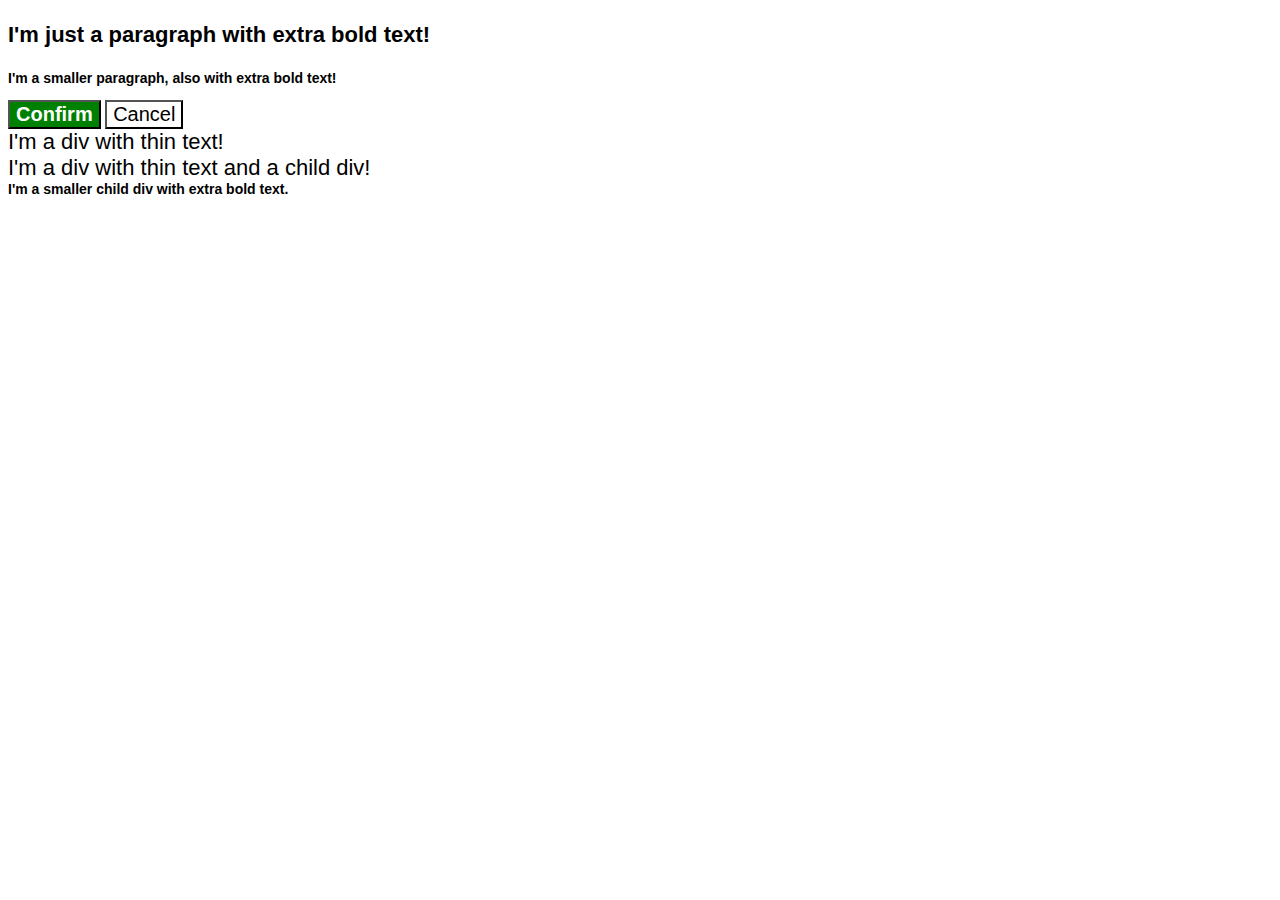
<file: cascade/index.html>
<!DOCTYPE html>
<html lang="en">
  <head>
    <meta charset="UTF-8" />
    <meta name="viewport" content="width=device-width, initial-scale=1.0" />
    <link rel="stylesheet" href="styles.css" />
    <title>Cascade</title>
  </head>
  <body>
    <p class="para">I'm just a paragraph with extra bold text!</p>
    <p class="para small-para">
      I'm a smaller paragraph, also with extra bold text!
    </p>

    <button id="confirm-button" class="button confirm">Confirm</button>
    <button id="cancel-button" class="button cancel">Cancel</button>

    <div class="text">I'm a div with thin text!</div>
    <div class="text">
      I'm a div with thin text and a child div!
      <div class="text child">
        I'm a smaller child div with extra bold text.
      </div>
    </div>
  </body>
</html>
</file>
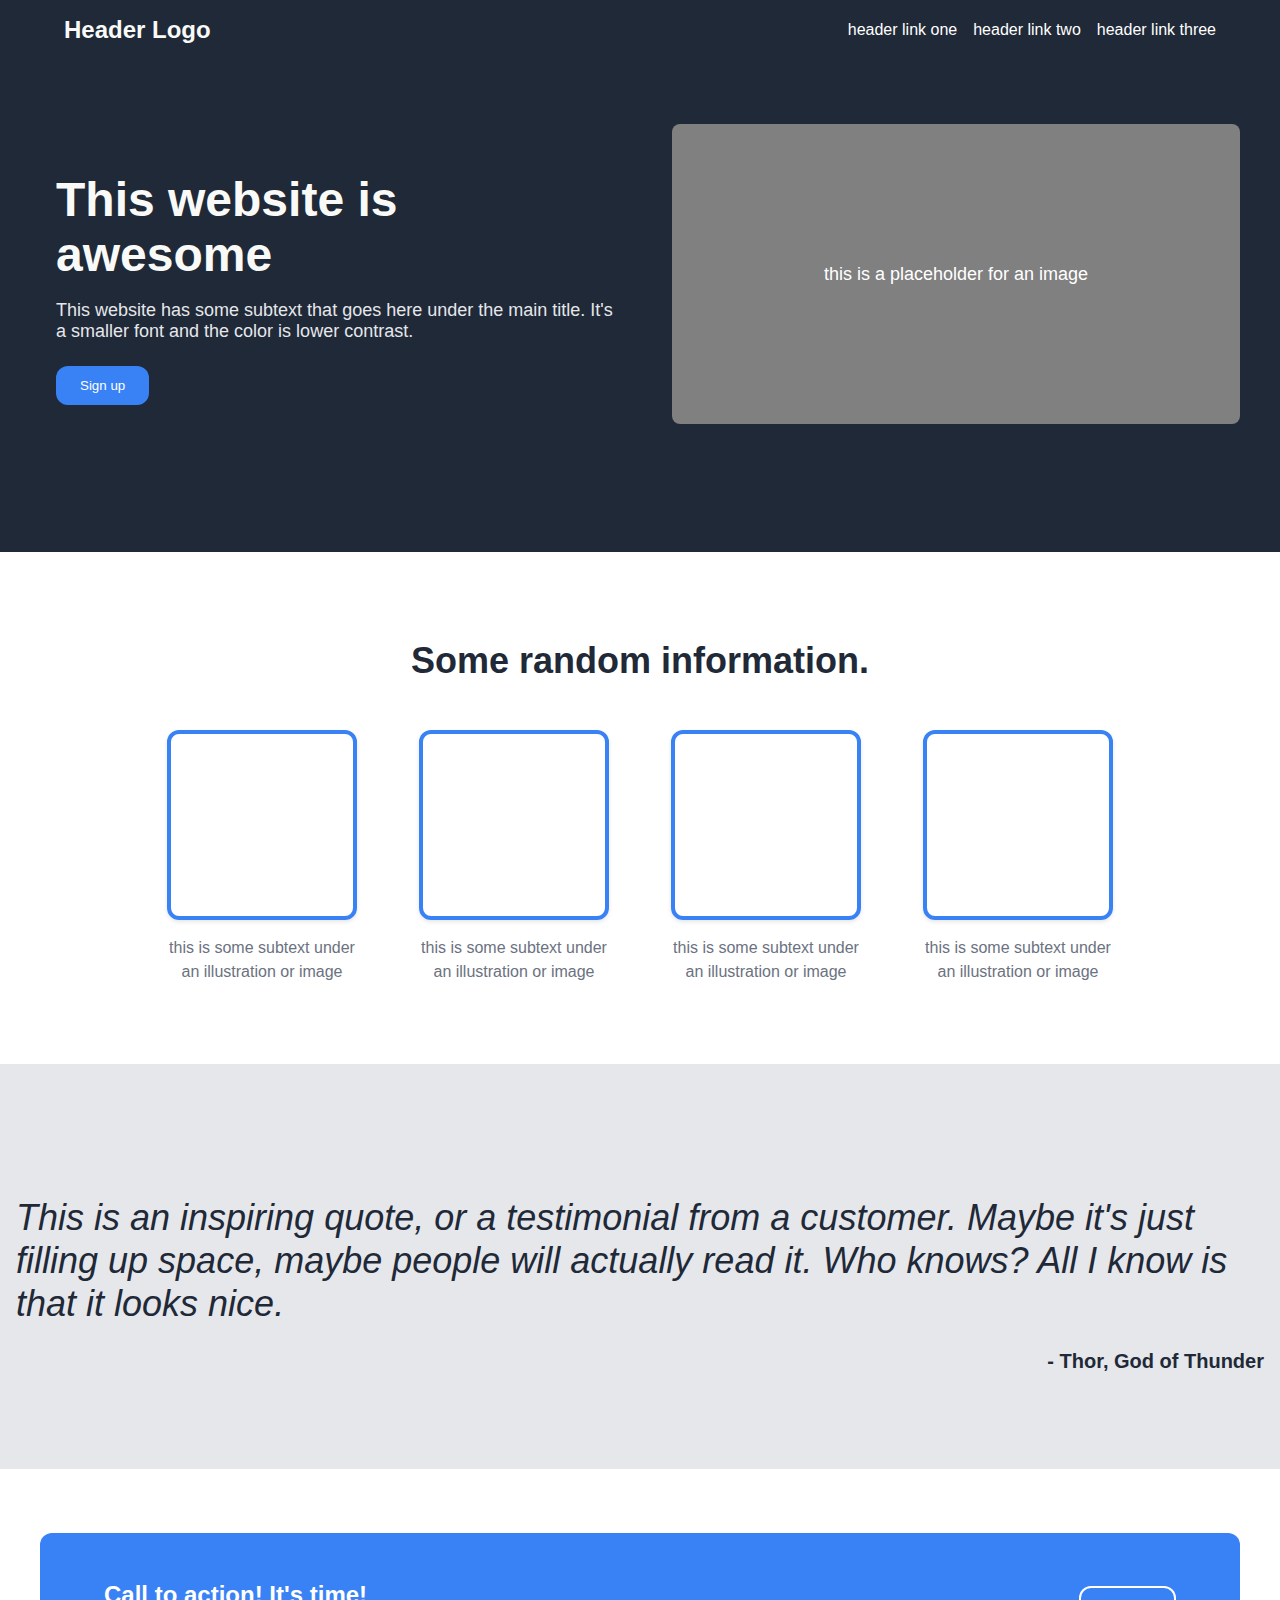
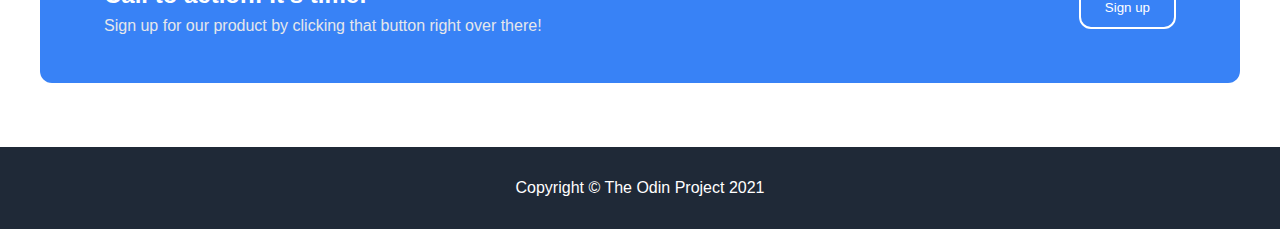
<file: Project-LandingPage/index.html>
<!DOCTYPE html>
<html lang="en">
  <head>
    <meta charset="UTF-8" />
    <meta name="viewport" content="width=device-width, initial-scale=1.0" />
    <link rel="stylesheet" href="style.css" />
    <title>Landing Page</title>
  </head>
  <body>
    <div class="top-container">
      <div class="header">
        <div class="logo">Header Logo</div>
        <ul>
          <li>
            <a href="">header link one</a>
          </li>
          <li>
            <a href="">header link two</a>
          </li>
          <li>
            <a href="">header link three</a>
          </li>
        </ul>
      </div>
      <div class="content">
        <div class="text-content">
          <h1>This website is awesome</h1>
          <p>
            This website has some subtext that goes here under the main title.
            It's a smaller font and the color is lower contrast.
          </p>
          <button>Sign up</button>
        </div>
        <div class="image-placeholder">
          <p>this is a placeholder for an image</p>
        </div>
      </div>
    </div>
    <div class="middle-container">
      <h1>Some random information.</h1>
      <div class="card-container">
        <div class="card">
          <div class="box"></div>
          <p>this is some subtext under an illustration or image</p>
        </div>
        <div class="card">
          <div class="box"></div>
          <p>this is some subtext under an illustration or image</p>
        </div>
        <div class="card">
          <div class="box"></div>
          <p>this is some subtext under an illustration or image</p>
        </div>
        <div class="card">
          <div class="box"></div>
          <p>this is some subtext under an illustration or image</p>
        </div>
      </div>
    </div>
    <div class="quote-section">
      <p>
        This is an inspiring quote, or a testimonial from a customer. Maybe it's
        just filling up space, maybe people will actually read it. Who knows?
        All I know is that it looks nice.
      </p>
      <p>- Thor, God of Thunder</p>
    </div>
    <div class="bottom-container">
      <div class="call-to-action">
        <div>
          <h1>Call to action! It's time!</h1>
          <p>
            Sign up for our product by clicking that button right over there!
          </p>
        </div>
        <button class="border">Sign up</button>
      </div>
    </div>
    <div class="footer">
      <p>Copyright © The Odin Project 2021</p>
    </div>
  </body>
</html>
</file>
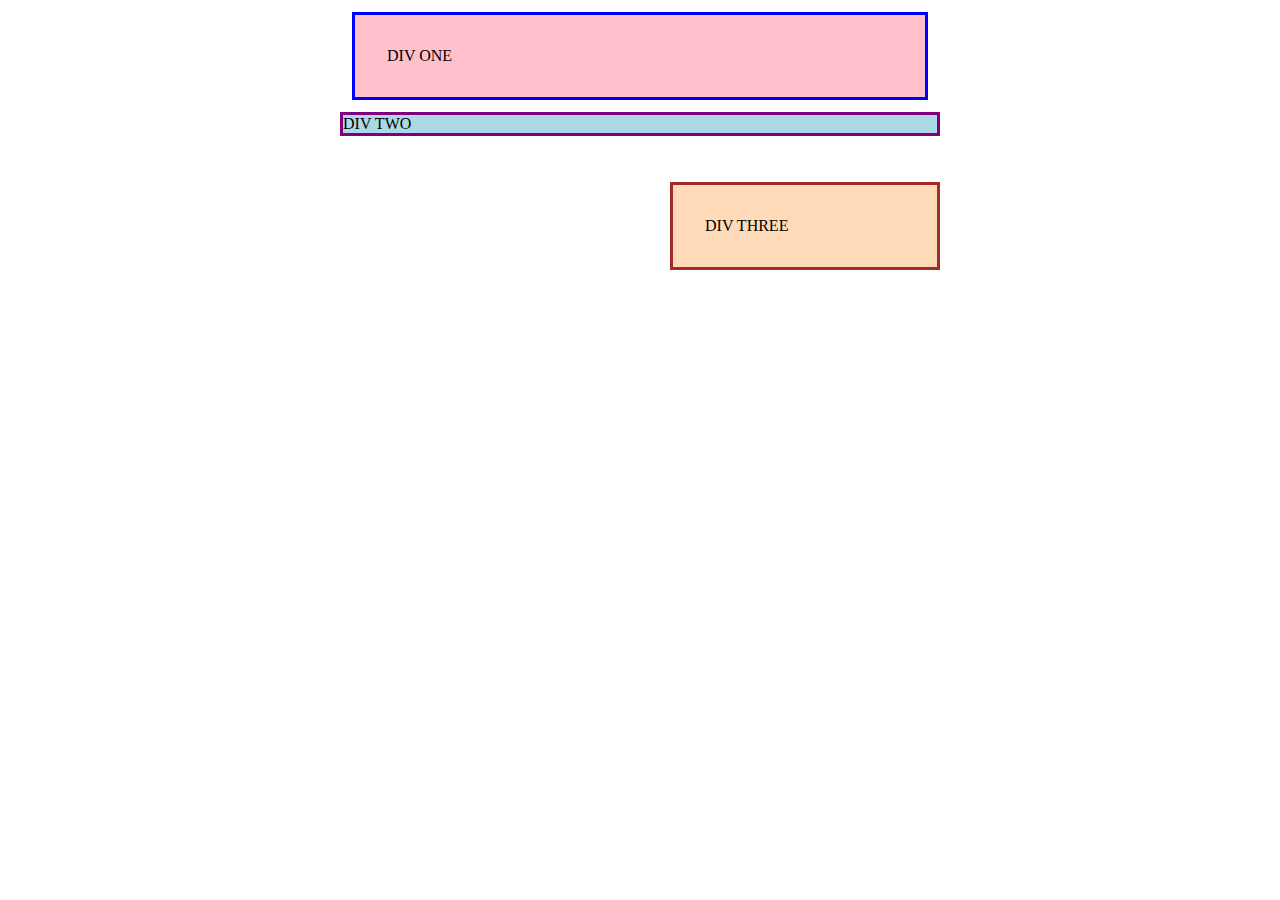
<file: block-and-inline/01-margin-and-padding.html>
<!DOCTYPE html>
<html lang="en">
  <head>
    <meta charset="UTF-8" />
    <meta name="viewport" content="width=device-width, initial-scale=1.0" />
    <link rel="stylesheet" href="./css/01-styles.css" />
    <title>Margin and Padding</title>
  </head>
  <body>
    <div class="one">DIV ONE</div>
    <div class="two">DIV TWO</div>
    <div class="three">DIV THREE</div>
  </body>
</html>
</file>
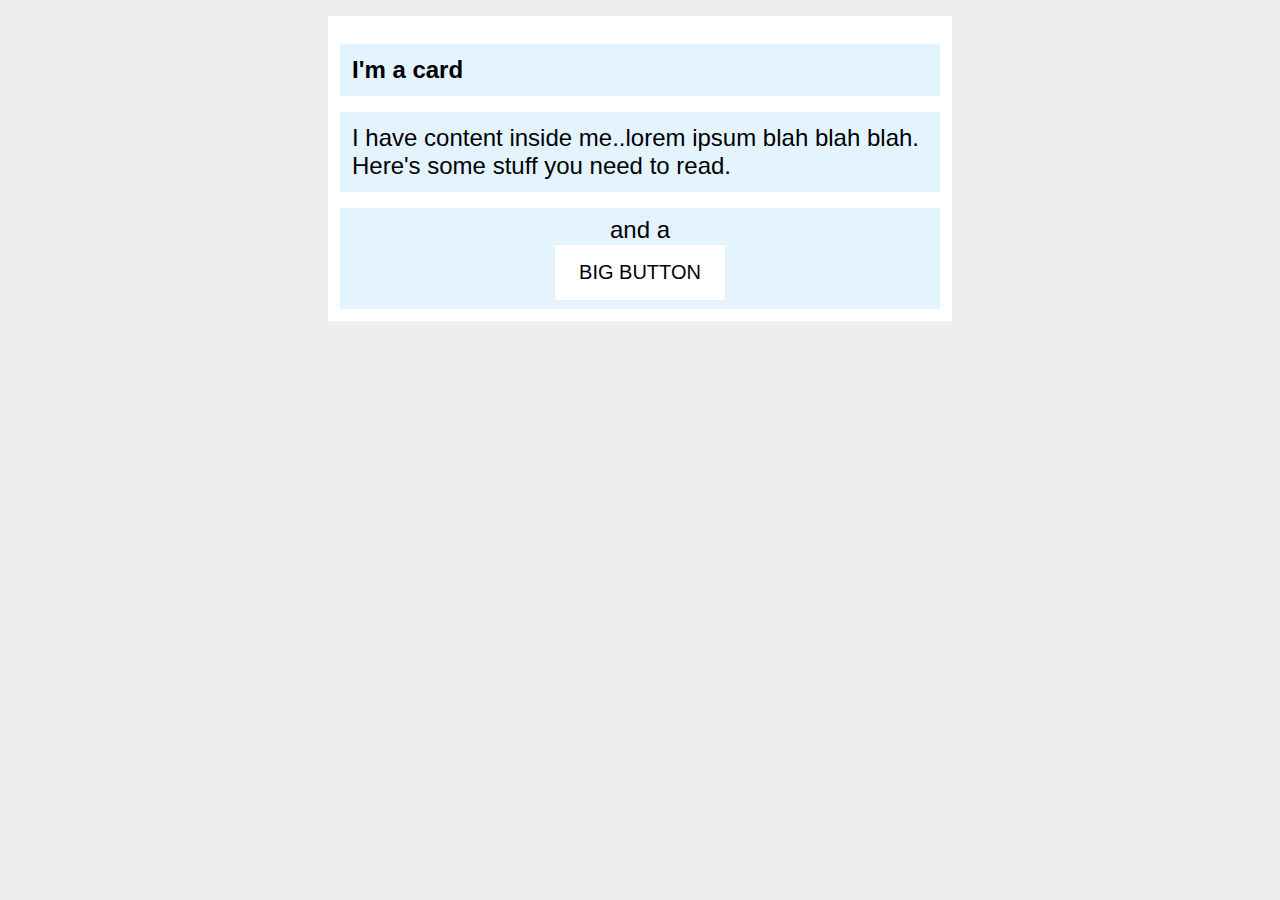
<file: block-and-inline/02-margin-and-padding.html>
<!DOCTYPE html>
<html lang="en">
  <head>
    <meta charset="UTF-8" />
    <meta name="viewport" content="width=device-width, initial-scale=1.0" />
    <link rel="stylesheet" href="./css/02-styles.css" />
    <title>Margin and Padding</title>
  </head>
  <body>
    <div class="card">
      <h1 class="title">I'm a card</h1>
      <div class="content">
        I have content inside me..lorem ipsum blah blah blah. Here's some stuff
        you need to read.
      </div>
      <div class="button-container">and a <button>BIG BUTTON</button></div>
    </div>
  </body>
</html>
</file>
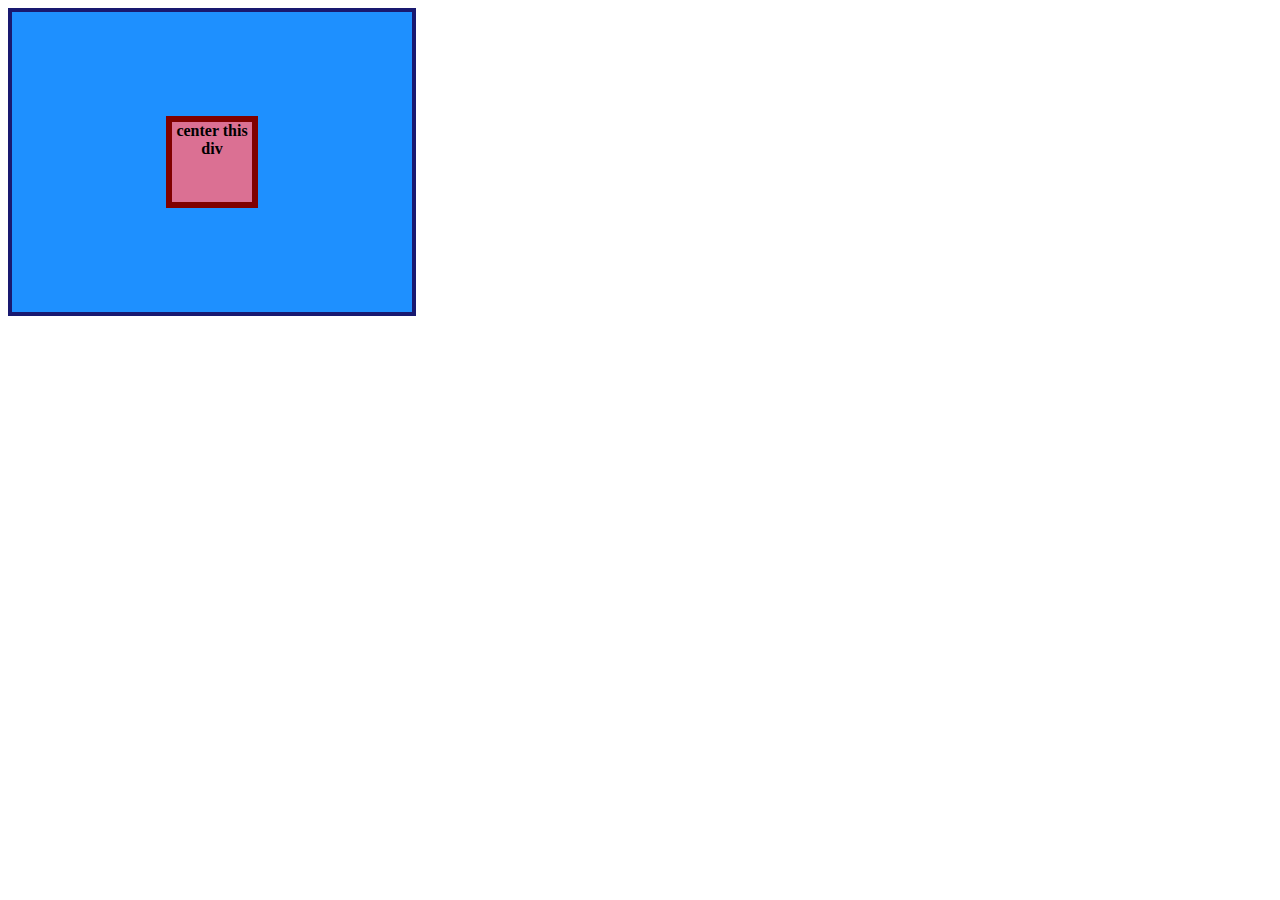
<file: flex/01-flex-center.html>
<!DOCTYPE html>
<html lang="en">
  <head>
    <meta charset="UTF-8" />
    <meta name="viewport" content="width=device-width, initial-scale=1.0" />
    <link rel="stylesheet" href="./css/01-styles.css" />
    <title>Flex Center</title>
  </head>
  <body>
    <div class="container">
      <div class="box">center this div</div>
    </div>
  </body>
</html>
</file>
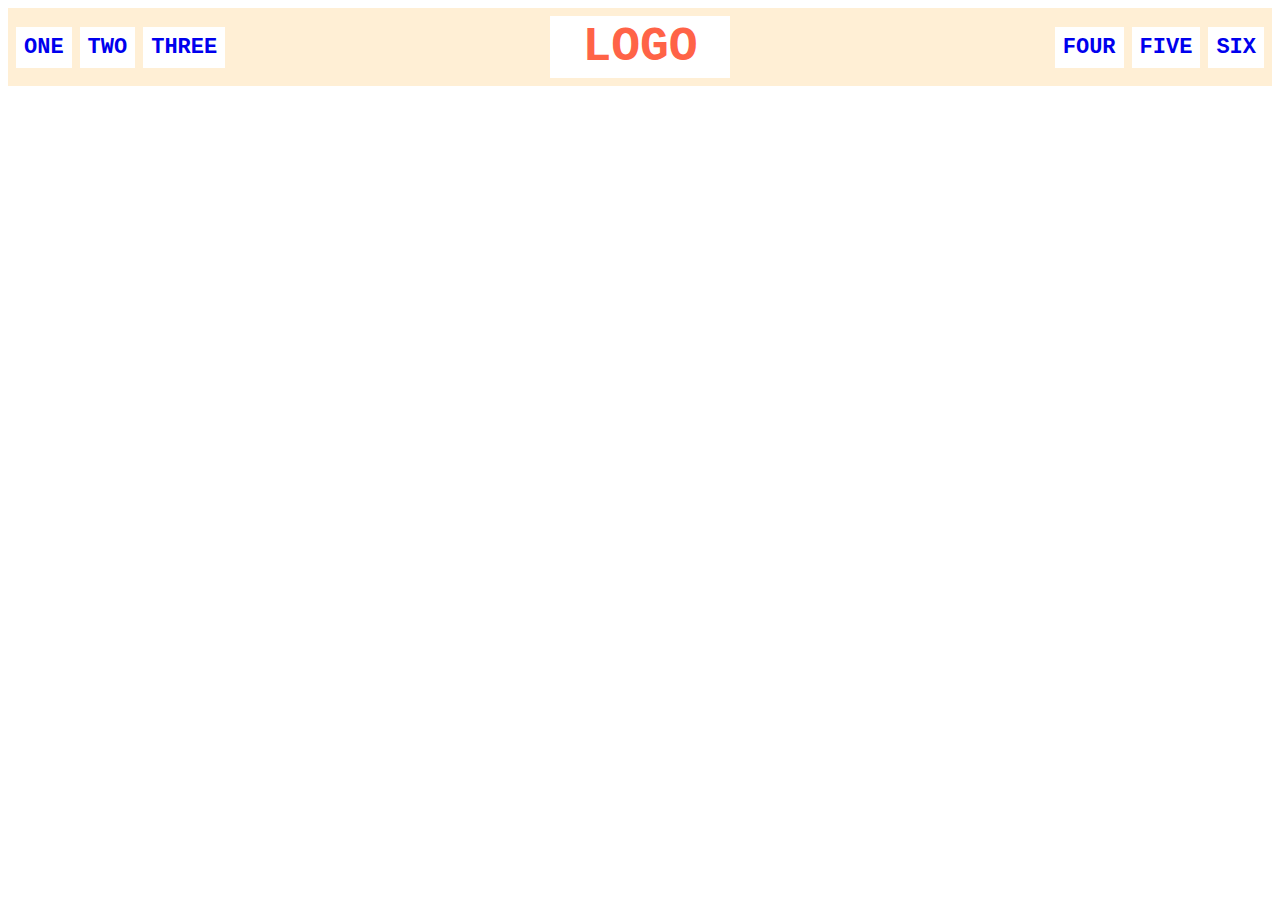
<file: flex/02-flex-header.html>
<!DOCTYPE html>
<html lang="en">
  <head>
    <meta charset="UTF-8" />
    <meta name="viewport" content="width=device-width, initial-scale=1.0" />
    <link rel="stylesheet" href="./css/02-styles.css" />
    <title>Flex Header</title>
  </head>
  <body>
    <div class="header">
      <div class="left-links">
        <ul>
          <li><a href="#">ONE</a></li>
          <li><a href="#">TWO</a></li>
          <li><a href="#">THREE</a></li>
        </ul>
      </div>
      <div class="logo">LOGO</div>
      <div class="right-links">
        <ul>
          <li><a href="#">FOUR</a></li>
          <li><a href="#">FIVE</a></li>
          <li><a href="#">SIX</a></li>
        </ul>
      </div>
    </div>
  </body>
</html>
</file>
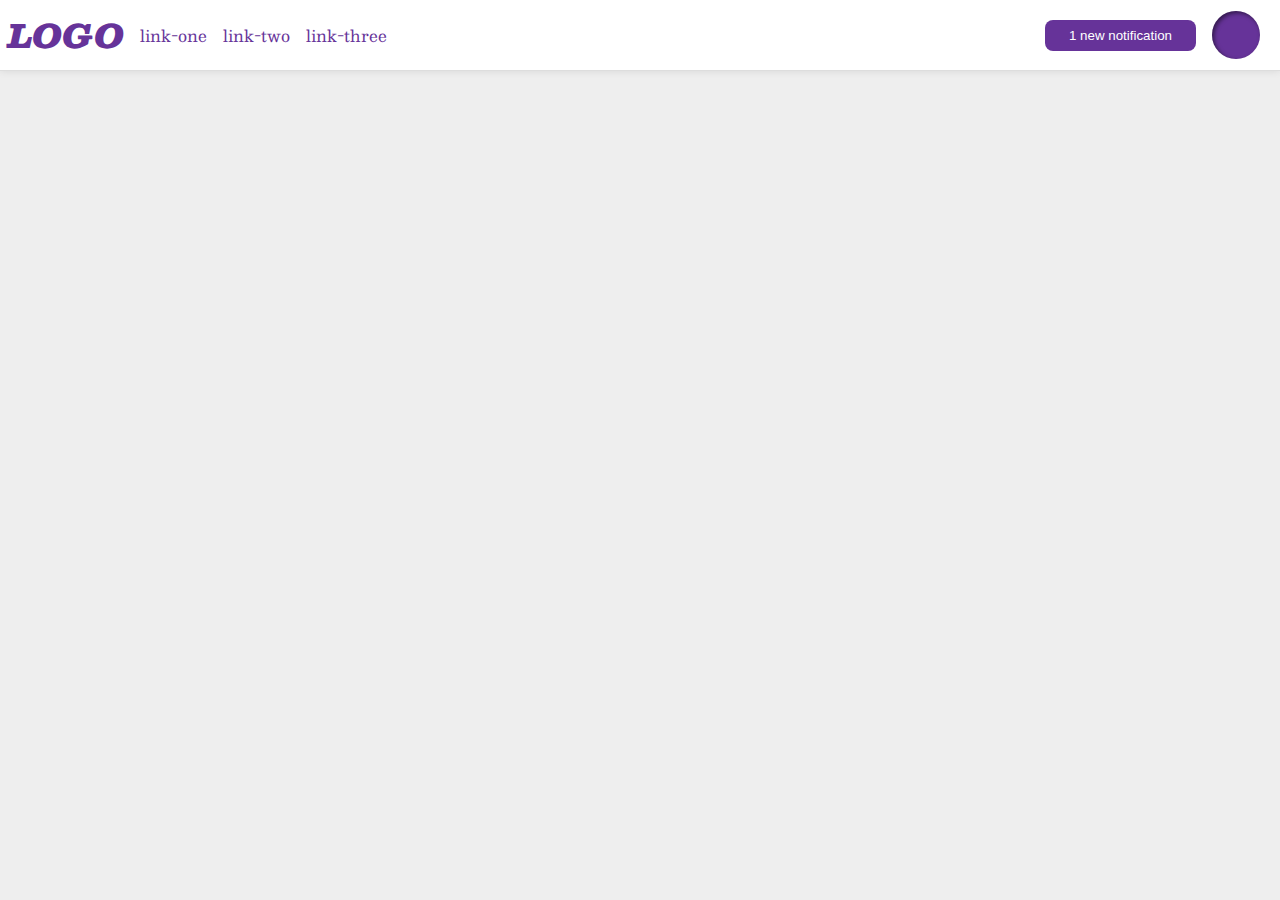
<file: flex/03-flex-header-2.html>
<!DOCTYPE html>
<html lang="en">
  <head>
    <meta charset="UTF-8" />
    <meta name="viewport" content="width=device-width, initial-scale=1.0" />
    <link rel="stylesheet" href="./css/03-styles.css" />
    <title>Flex Header 2</title>
  </head>
  <body>
    <div class="header">
      <div class="left">
        <div class="logo">LOGO</div>
        <ul class="links">
          <li><a href="https://google.com">link-one</a></li>
          <li><a href="https://google.com">link-two</a></li>
          <li><a href="https://google.com">link-three</a></li>
        </ul>
      </div>
      <div class="right">
        <button class="notifications">1 new notification</button>
        <div class="profile-image"></div>
      </div>
    </div>
  </body>
</html>
</file>
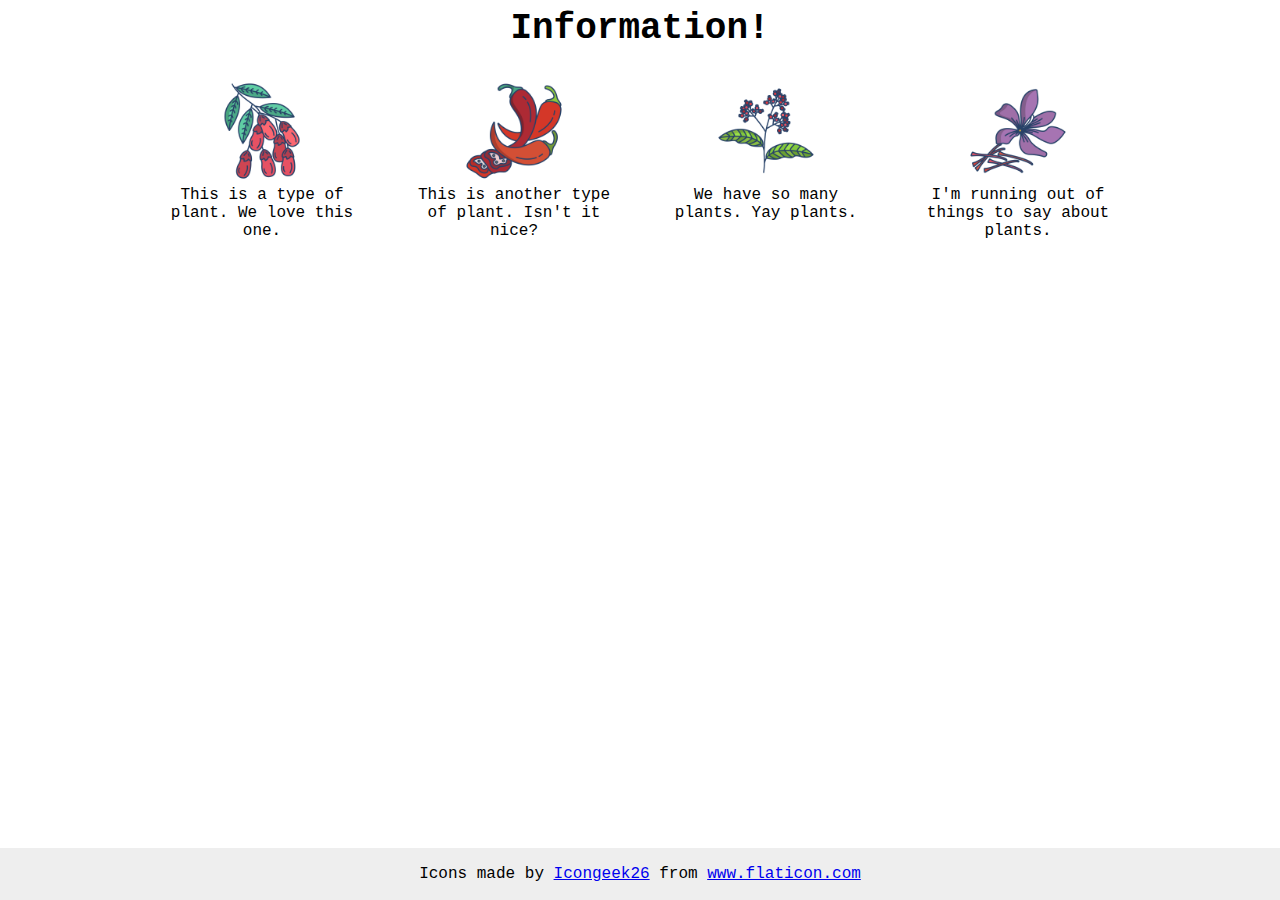
<file: flex/04-flex-information.html>
<!DOCTYPE html>
<html lang="en">
  <head>
    <meta charset="UTF-8" />
    <meta name="viewport" content="width=device-width, initial-scale=1.0" />
    <link rel="stylesheet" href="./css/04-styles.css" />
    <title>Flex Information</title>
  </head>
  <body>
    <div class="title">Information!</div>
    <div class="container">
      <div class="info">
        <img src="./images/barberry.png" alt="barberry" />
        <div class="text">This is a type of plant. We love this one.</div>
      </div>
      <div class="info">
        <img src="./images/chilli.png" alt="chili" />
        <div class="text">This is another type of plant. Isn't it nice?</div>
      </div>
      <div class="info">
        <img src="./images/pepper.png" alt="pepper" />
        <div class="text">We have so many plants. Yay plants.</div>
      </div>
      <div class="info">
        <img src="./images/saffron.png" alt="saffron" />
        <div class="text">I'm running out of things to say about plants.</div>
      </div>
    </div>
    <!-- disregard this section, it's here to give attribution to the creator of these icons -->
    <div class="footer">
      <div>
        Icons made by
        <a href="https://www.flaticon.com/authors/icongeek26" title="Icongeek26"
          >Icongeek26</a
        >
        from
        <a href="https://www.flaticon.com/" title="Flaticon"
          >www.flaticon.com</a
        >
      </div>
    </div>
  </body>
</html>
</file>
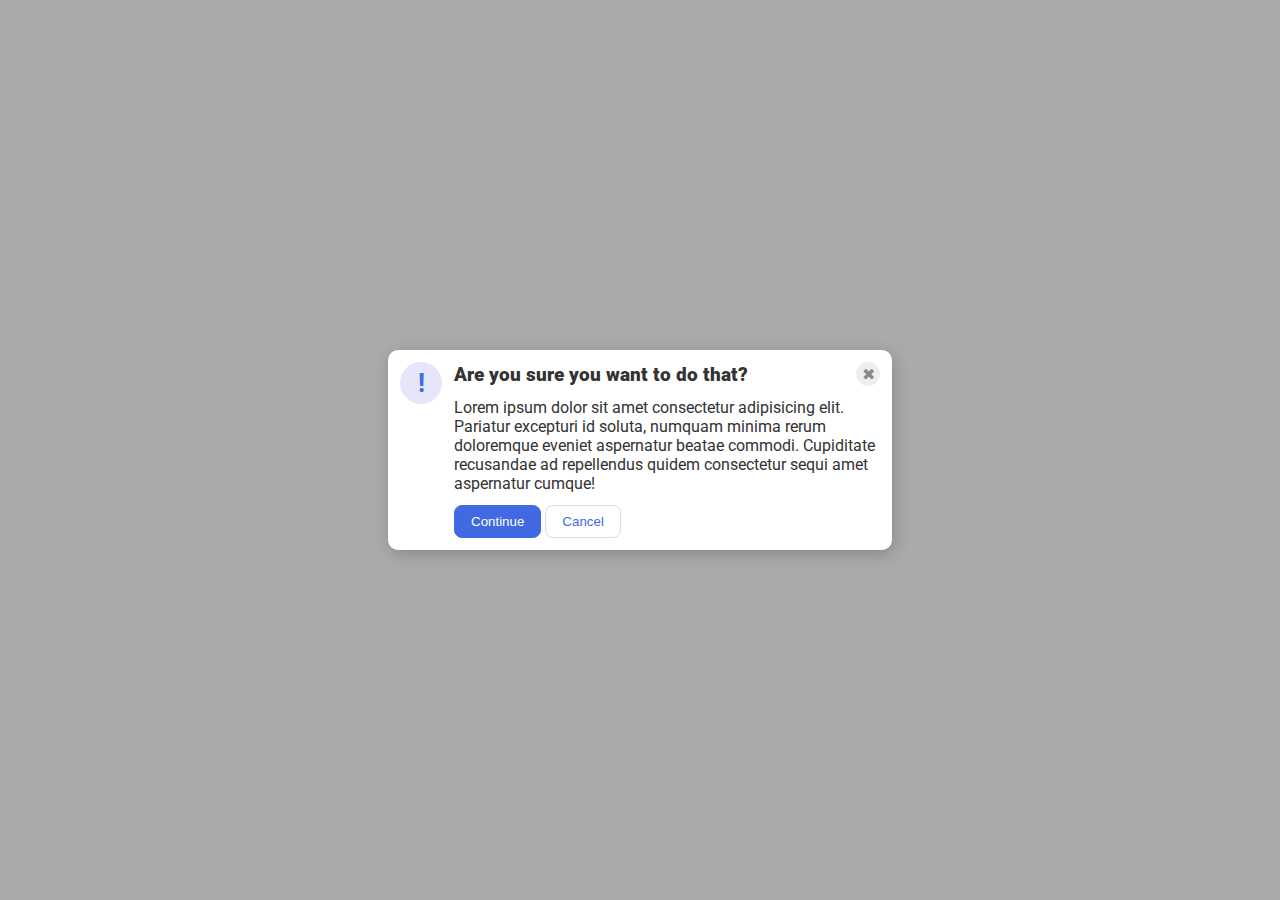
<file: flex/05-flex-modal.html>
<!DOCTYPE html>
<html lang="en">
  <head>
    <meta charset="UTF-8" />
    <meta name="viewport" content="width=device-width, initial-scale=1.0" />
    <link rel="stylesheet" href="./css/05-styles.css" />
    <title>Flex Modal</title>
  </head>
  <body>
    <div class="modal">
      <div class="icon">!</div>
      <div class="container">
        <div class="header">
          Are you sure you want to do that?
          <button class="close-button">✖</button>
        </div>
        <div class="text">
          Lorem ipsum dolor sit amet consectetur adipisicing elit. Pariatur
          excepturi id soluta, numquam minima rerum doloremque eveniet
          aspernatur beatae commodi. Cupiditate recusandae ad repellendus quidem
          consectetur sequi amet aspernatur cumque!
        </div>
        <button class="continue">Continue</button>
        <button class="cancel">Cancel</button>
      </div>
    </div>
  </body>
</html>
</file>
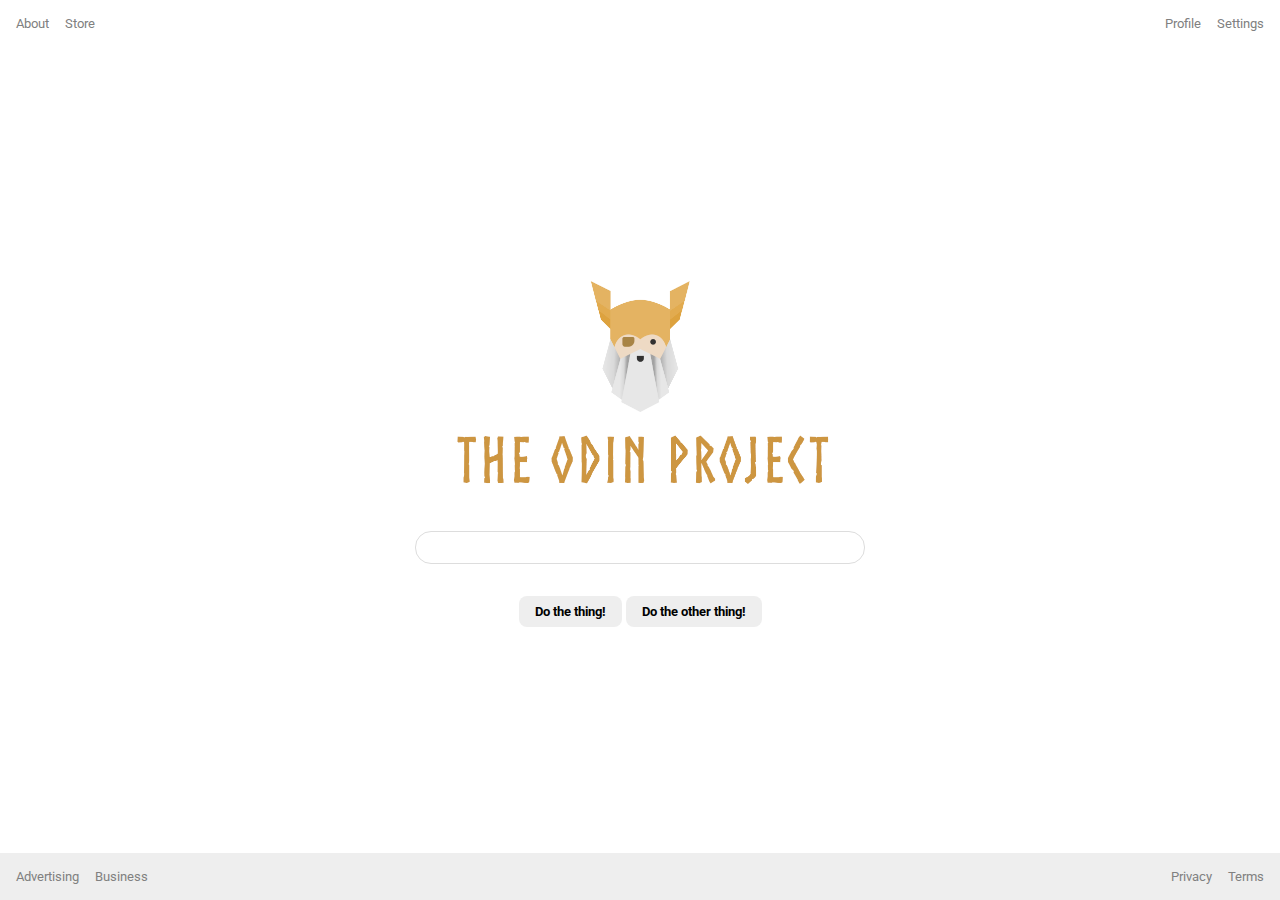
<file: flex/06-flex-layout.html>
<!DOCTYPE html>
<html lang="en">
  <head>
    <meta charset="UTF-8" />
    <meta name="viewport" content="width=device-width, initial-scale=1.0" />
    <link rel="stylesheet" href="./css/06-styles.css" />
    <title>Flex Layout</title>
  </head>
  <body>
    <div class="header">
      <ul class="left-links">
        <li><a href="#">About</a></li>
        <li><a href="#">Store</a></li>
      </ul>
      <ul class="right-links">
        <li><a href="#">Profile</a></li>
        <li><a href="#">Settings</a></li>
      </ul>
    </div>
    <div class="content">
      <img
        src="./images/logo.png"
        alt="Project logo. Represents odin with the project name."
      />
      <div class="input">
        <input type="text" />
      </div>
      <div class="buttons">
        <button>Do the thing!</button>
        <button>Do the other thing!</button>
      </div>
    </div>
    <div class="footer">
      <ul class="left-links">
        <li><a href="#">Advertising</a></li>
        <li><a href="#">Business</a></li>
      </ul>
      <ul class="right-links">
        <li><a href="#">Privacy</a></li>
        <li><a href="#">Terms</a></li>
      </ul>
    </div>
  </body>
</html>
</file>
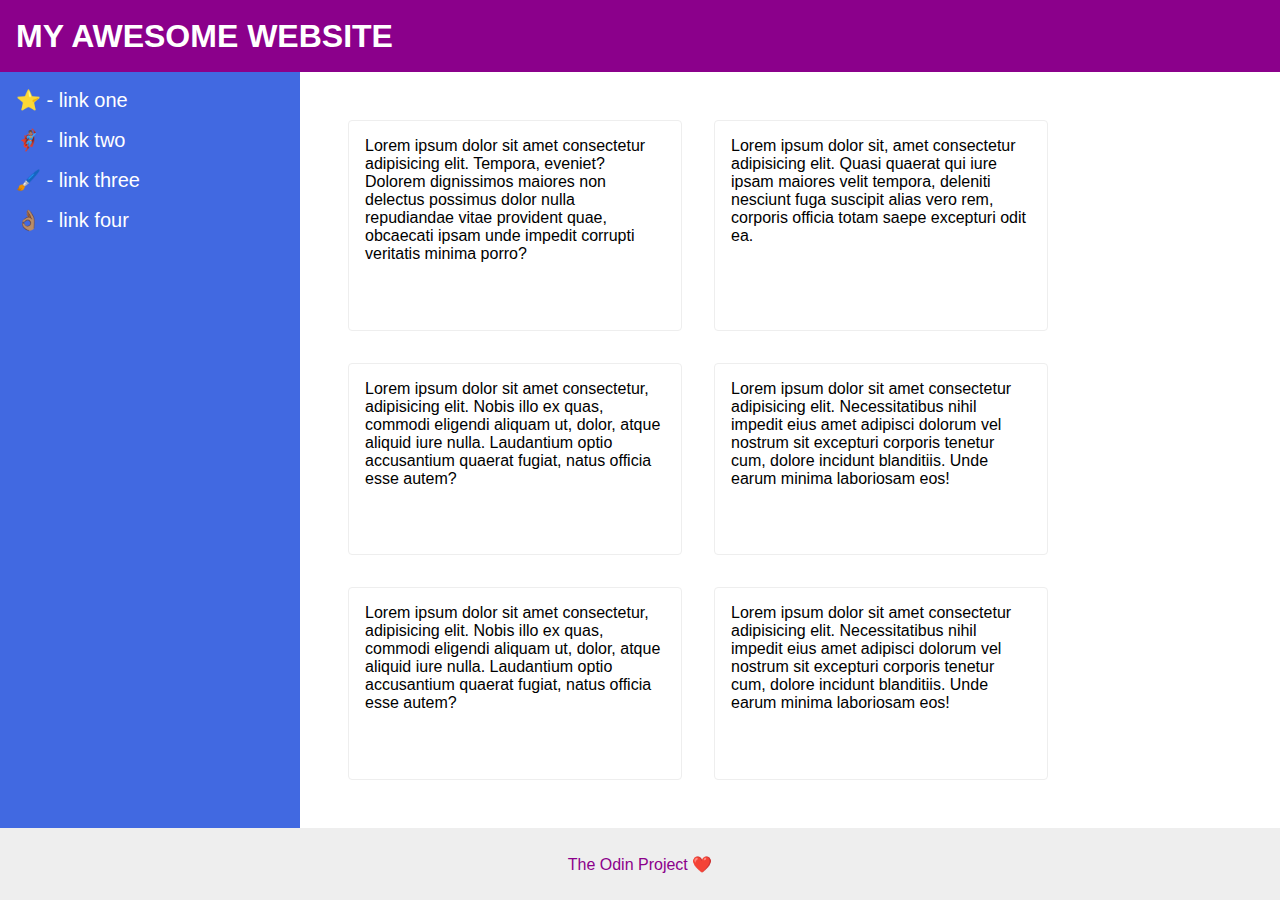
<file: flex/07-flex-layout-2.html>
<!DOCTYPE html>
<html lang="en">
  <head>
    <meta charset="UTF-8" />
    <meta name="viewport" content="width=device-width, initial-scale=1.0" />
    <link rel="stylesheet" href="./css/07-styles.css" />
    <title>Flex Layout 2</title>
  </head>
  <body>
    <div class="header">MY AWESOME WEBSITE</div>

    <div class="container">
      <div class="sidebar">
        <ul>
          <li><a href="#">⭐ - link one</a></li>
          <li><a href="#">🦸🏽‍♂️ - link two</a></li>
          <li><a href="#">🖌️ - link three</a></li>
          <li><a href="#">👌🏽 - link four</a></li>
        </ul>
      </div>

      <div class="cards">
        <div class="card">
          Lorem ipsum dolor sit amet consectetur adipisicing elit. Tempora,
          eveniet? Dolorem dignissimos maiores non delectus possimus dolor nulla
          repudiandae vitae provident quae, obcaecati ipsam unde impedit
          corrupti veritatis minima porro?
        </div>
        <div class="card">
          Lorem ipsum dolor sit, amet consectetur adipisicing elit. Quasi
          quaerat qui iure ipsam maiores velit tempora, deleniti nesciunt fuga
          suscipit alias vero rem, corporis officia totam saepe excepturi odit
          ea.
        </div>
        <div class="card">
          Lorem ipsum dolor sit amet consectetur, adipisicing elit. Nobis illo
          ex quas, commodi eligendi aliquam ut, dolor, atque aliquid iure nulla.
          Laudantium optio accusantium quaerat fugiat, natus officia esse autem?
        </div>
        <div class="card">
          Lorem ipsum dolor sit amet consectetur adipisicing elit.
          Necessitatibus nihil impedit eius amet adipisci dolorum vel nostrum
          sit excepturi corporis tenetur cum, dolore incidunt blanditiis. Unde
          earum minima laboriosam eos!
        </div>
        <div class="card">
          Lorem ipsum dolor sit amet consectetur, adipisicing elit. Nobis illo
          ex quas, commodi eligendi aliquam ut, dolor, atque aliquid iure nulla.
          Laudantium optio accusantium quaerat fugiat, natus officia esse autem?
        </div>
        <div class="card">
          Lorem ipsum dolor sit amet consectetur adipisicing elit.
          Necessitatibus nihil impedit eius amet adipisci dolorum vel nostrum
          sit excepturi corporis tenetur cum, dolore incidunt blanditiis. Unde
          earum minima laboriosam eos!
        </div>
      </div>
    </div>

    <div class="footer">The Odin Project ❤️</div>
  </body>
</html>
</file>
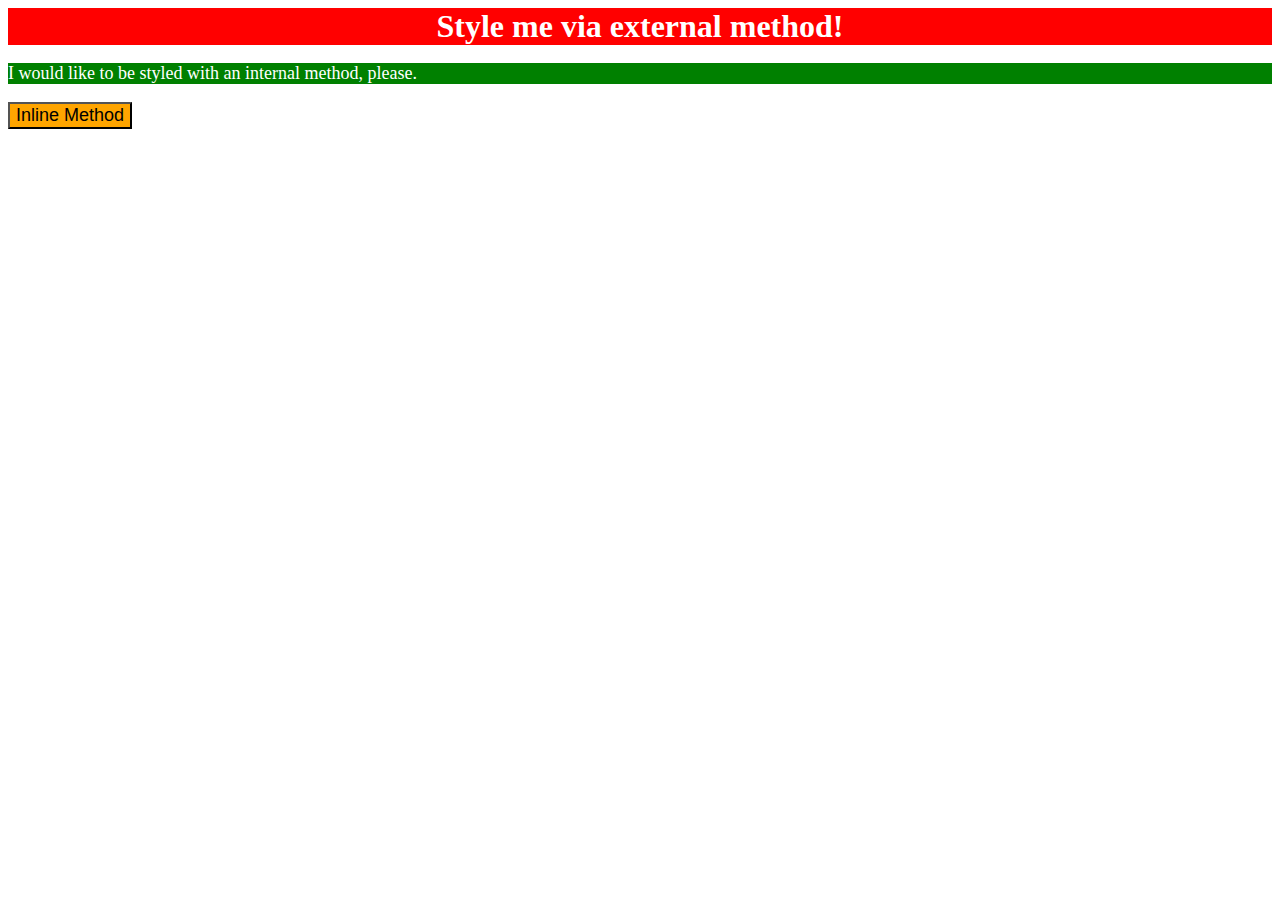
<file: intro-to-css/01-css-methods.html>
<!DOCTYPE html>
<html lang="en">
  <head>
    <meta charset="UTF-8" />
    <meta name="viewport" content="width=device-width, initial-scale=1.0" />
    <link rel="stylesheet" href="../css/01-styles.css" />
    <style>
      p {
        background-color: green;
        color: white;
        font-size: 18px;
        text-align: left;
      }
    </style>
    <title>CSS Methods</title>
  </head>
  <body>
    </div>
    <div>Style me via external method!</div>
    <p>I would like to be styled with an internal method, please.</p>
    <button style="background-color: orange; font-size: 18px">
      Inline Method
    </button>
</body>
</html>
</file>
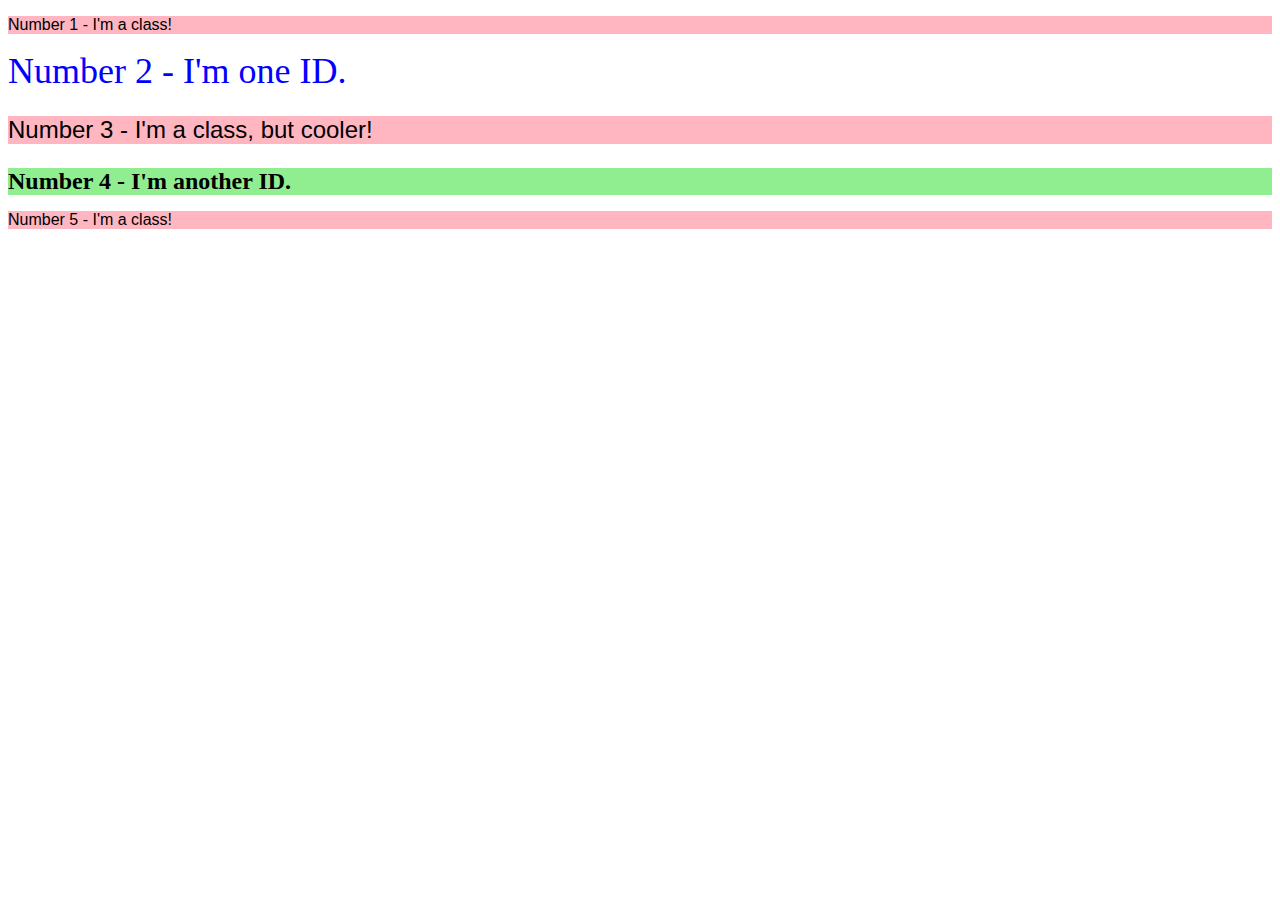
<file: intro-to-css/02-class-id-selectors.html>
<!DOCTYPE html>
<html lang="en">
  <head>
    <meta charset="UTF-8" />
    <meta name="viewport" content="width=device-width, initial-scale=1.0" />
    <link rel="stylesheet" href="./css/02-styles.css" />
    <title>Class ID Selectors</title>
  </head>
  <body>
    <p class="odd">Number 1 - I'm a class!</p>
    <div class="second">Number 2 - I'm one ID.</div>
    <p class="odd third">Number 3 - I'm a class, but cooler!</p>
    <div class="fourth">Number 4 - I'm another ID.</div>
    <p class="odd">Number 5 - I'm a class!</p>
  </body>
</html>
</file>
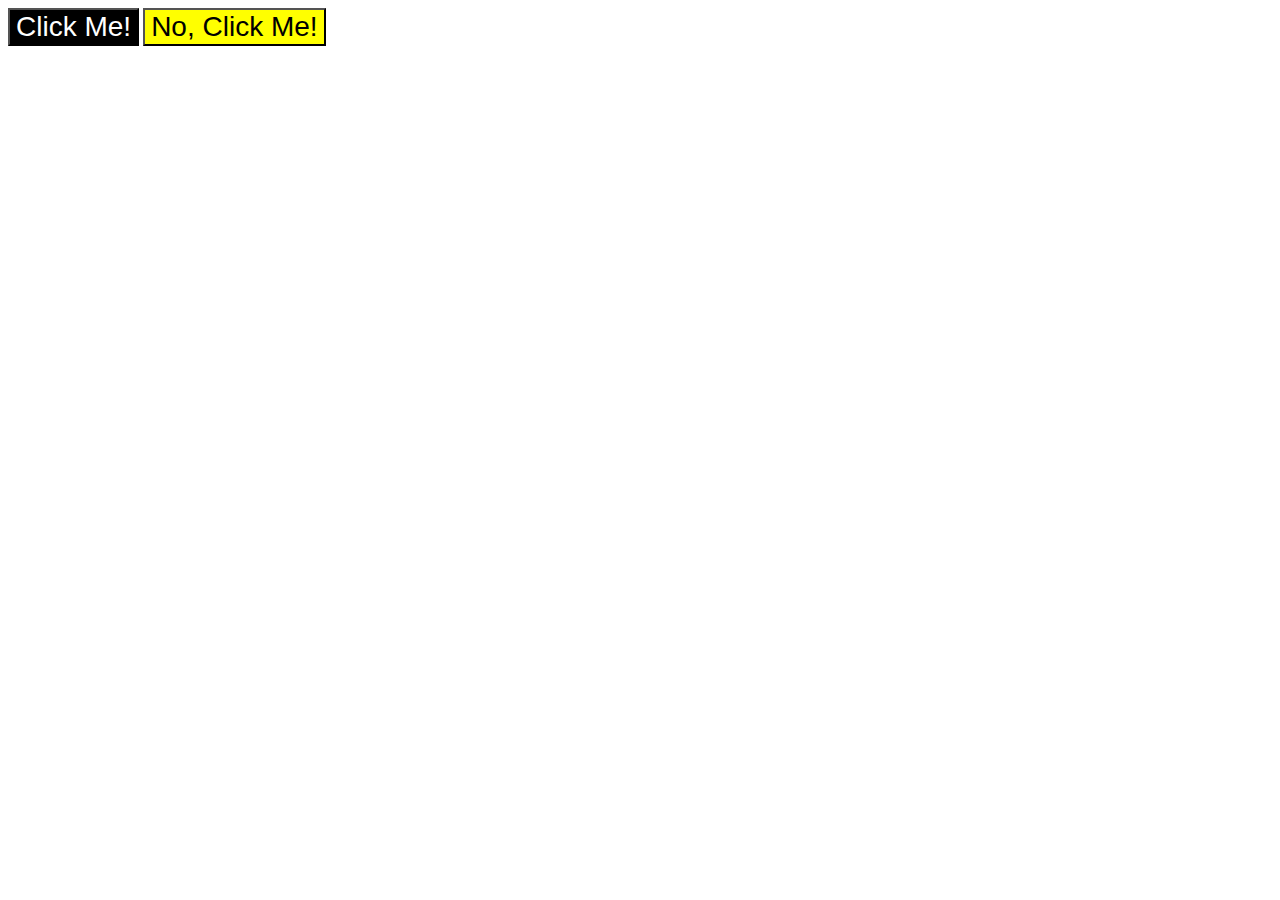
<file: intro-to-css/03-grouping-selectors.html>
<!DOCTYPE html>
<html lang="en">
  <head>
    <meta charset="UTF-8" />
    <meta name="viewport" content="width=device-width, initial-scale=1.0" />
    <link rel="stylesheet" href="../css/03-styles.css" />
    <title>Grouping Selectors</title>
  </head>
  <body>
    <button class="first">Click Me!</button>
    <button class="second">No, Click Me!</button>
  </body>
</html>
</file>
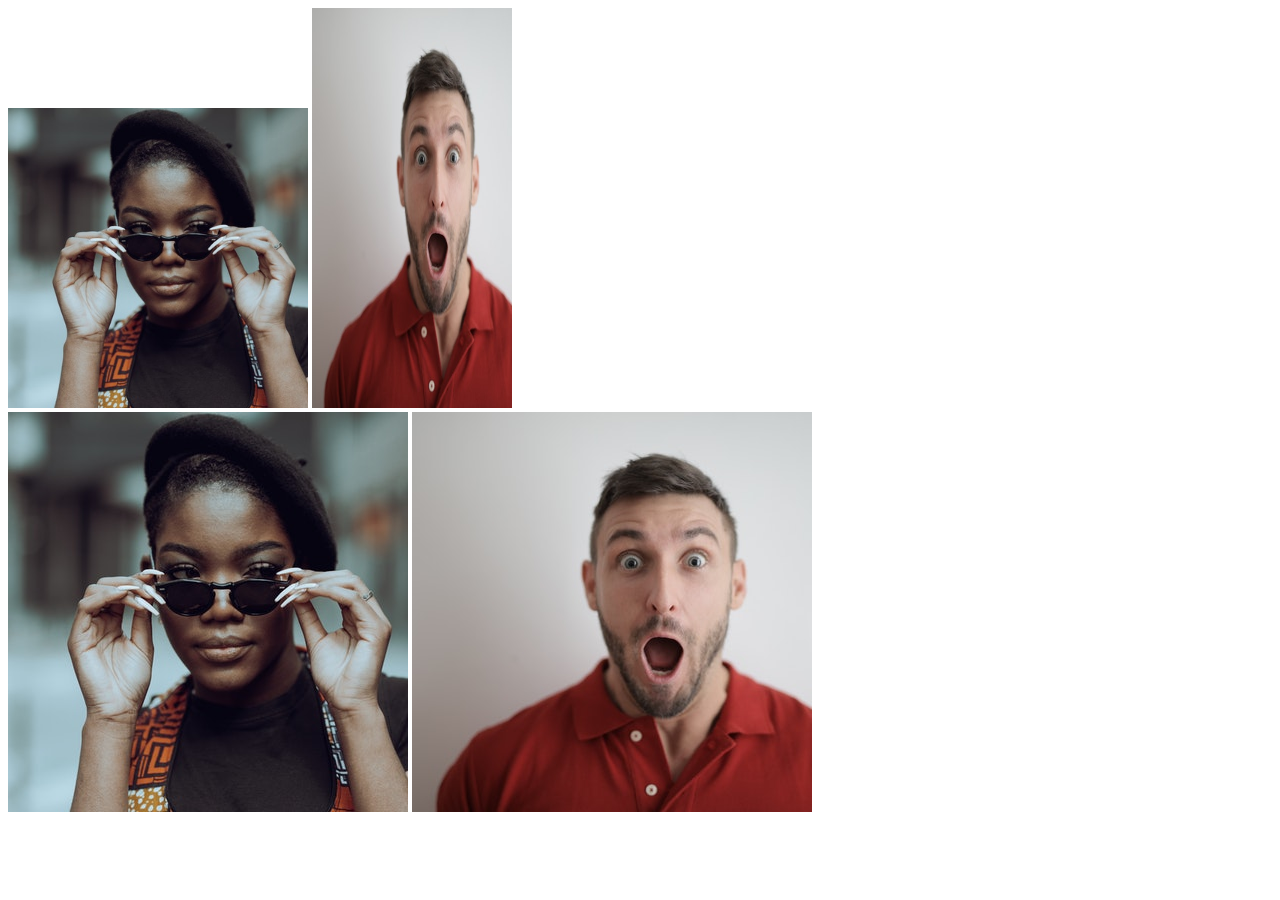
<file: intro-to-css/04-chaining-selectors.html>
<!DOCTYPE html>
<html lang="en">
  <head>
    <meta charset="UTF-8" />
    <meta name="viewport" content="width=device-width, initial-scale=1.0" />
    <link rel="stylesheet" href="../css/04-styles.css" />
    <title>Chaining Selectors</title>
  </head>
  <body>
    <div>
      <img
        class="avatar proportioned"
        src="../images/pexels-katho-mutodo-8434791.jpg"
        alt="Woman with glasses"
      />
      <img
        class="avatar distorted"
        src="../images/pexels-andrea-piacquadio-3777931.jpg"
        alt="Man with surprised expression"
      />
    </div>
    <div>
      <img
        class="original proportioned"
        src="../images/pexels-katho-mutodo-8434791.jpg"
        alt="Woman with glasses"
      />
      <img
        class="original distorted"
        src="../images/pexels-andrea-piacquadio-3777931.jpg"
        alt="Man with surprised expression"
      />
    </div>
  </body>
</html>
</file>
<file: cascade/styles.css>
body {
  font-family: Arial, Helvetica, sans-serif;
}

.para,
.small-para {
  color: hsl(0, 0%, 0%);
  font-weight: 800;
}

.para {
  font-size: 22px;
}

.small-para {
  font-size: 14px;
  font-weight: 800;
}

#confirm-button {
  background: green;
  color: white;
  font-weight: bold;
}

.button {
  background-color: rgb(255, 255, 255);
  color: rgb(0, 0, 0);
  font-size: 20px;
}

div.text {
  color: rgb(0, 0, 0);
  font-size: 22px;
  font-weight: 100;
}

div .child {
  color: rgb(0, 0, 0);
  font-weight: 800;
  font-size: 14px;
}
</file>
<file: Project-LandingPage/style.css>
body {
  margin: 0;
  padding: 0;
  font-family: Arial, sans-serif;
}

ul {
  list-style-type: none;
  margin: 0;
  padding: 0;
  display: flex;
  align-items: center;
  gap: 16px;
}

a {
  text-decoration: none;
  color: inherit;
}

button {
  background-color: #3882f6;
  color: white;
  padding: 12px 24px;
  border: none;
  border-radius: 12px;
  cursor: pointer;
}

button:hover {
  background-color: #2c6bb0;
}

h1 {
  text-align: center;
}

.header {
  display: flex;
  justify-content: space-between;
  align-items: center;
  padding: 16px 64px;
  color: white;
}

.footer {
  background-color: #1f2937;
  display: flex;
  justify-content: center;
  color: white;
  padding: 16px;
}

.logo {
  font-weight: 900;
  font-size: 24px;
  color: #f9faf8;
}

.top-container {
  background-color: #1f2937;
  padding-bottom: 64px;
}

.content {
  color: white;
  display: flex;
  max-width: 1200px;
  margin: 0 auto;
  padding: 64px 16px;
  gap: 32px;
}

.text-content {
  flex: 1;
  padding: 16px;
}

.text-content h1 {
  font-size: 48px;
  font-weight: 900;
  color: #f9faf8;
  text-align: left;
  margin-bottom: 16px;
}

.text-content p {
  font-size: 18px;
  color: #e5e7eb;
  margin-bottom: 24px;
}

.box {
  margin: 16px 16px;
  padding: 16px;
  border: 2px;
  border-radius: 8px;
  box-shadow: 0 2px 4px rgba(0, 0, 0, 0.1);
}

.image-placeholder {
  flex: 1;
  height: 300px;
  background-color: gray;
  display: flex;
  justify-content: center;
  align-items: center;
  border-radius: 8px;
  color: white;
  font-size: 18px;
}

.middle-container {
  padding: 64px 16px;
  max-width: 1200px;
  margin: 0 auto;
}

.middle-container h1 {
  font-size: 36px;
  font-weight: 900;
  color: #1f2937;
  margin-bottom: 48px;
}

.card-container {
  display: flex;
  justify-content: center;
  gap: 52px;
  flex-wrap: wrap;
}

.card {
  max-width: 200px;
  text-align: center;
}

.box {
  width: 150px;
  height: 150px;
  margin: 0 auto 16px;
  border: 4px solid #3882f6;
  border-radius: 12px;
}

.card p {
  color: #6b7280;
  font-size: 16px;
  line-height: 1.5;
}

.quote-section {
  background-color: #e5e7eb;
  padding: 96px 16px;
}

.quote-section > div {
  max-width: 800px;
  margin: 0 auto;
  text-align: center;
}

.quote-section p:first-child {
  font-size: 36px;
  font-style: italic;
  font-weight: 300;
  color: #1f2937;
  margin-bottom: 24px;
  line-height: 1.2;
}

.quote-section p:last-child {
  font-size: 20px;
  font-weight: bold;
  color: #1f2937;
  text-align: right;
  margin: 0;
}

.bottom-container {
  padding: 64px 16px;
  max-width: 1200px;
  margin: 0 auto;
}

.call-to-action {
  background-color: #3882f6;
  padding: 48px 64px;
  text-align: left;
  border-radius: 12px;
  color: white;
  display: flex;
  justify-content: space-between;
  align-items: center;
  flex-wrap: wrap;
  gap: 24px;
}

.call-to-action h1 {
  font-size: 24px;
  font-weight: bold;
  margin: 0;
  text-align: left;
}

.call-to-action p {
  font-size: 16px;
  margin: 8px 0 0 0;
  color: #e5e7eb;
}

.border {
  border: 2px solid white;
  background-color: transparent;
}

.border:hover {
  background-color: white;
  color: #3882f6;
}
</file>
<file: block-and-inline/css/01-styles.css>
body {
  max-width: 600px;
  margin: 0 auto;
}

.one {
  background: pink;
  border: 3px solid blue;
  /* CHANGE ME */
  padding: 32px;
  margin: 12px;
}

.two {
  background: lightblue;
  border: 3px solid purple;
  /* CHANGE ME */
  margin-bottom: 46px;
}

.three {
  background: peachpuff;
  border: 3px solid brown;
  width: 200px;
  /* CHANGE ME */
  padding: 32px;
  margin-left: auto;
}
</file>
<file: block-and-inline/css/02-styles.css>
body {
  background: #eee;
  font-family: sans-serif;
}

.card {
  width: 600px;
  background: #fff;
  margin: 16px auto;
  padding: 12px;
}

.title {
  background: #e3f4ff;
  padding: 12px;
  font-size: 24px;
}

.content {
  background: #e3f4ff;
  padding: 12px;
  margin-bottom: 16px;
  font-size: 24px;
}

.button-container {
  background: #e3f4ff;
  text-align: center;
  font-size: 24px;
  padding: 8px;
}

button {
  background: white;
  display: block;
  margin: auto;
  border: 1px solid #eee;
  font-size: 20px;
  padding: 16px 24px;
}
</file>
<file: flex/css/01-styles.css>
.container {
  background: dodgerblue;
  border: 4px solid midnightblue;
  width: 400px;
  height: 300px;
  display: flex;
  justify-content: center;
  align-items: center;
}

.box {
  background: palevioletred;
  font-weight: bold;
  text-align: center;
  border: 6px solid maroon;
  width: 80px;
  height: 80px;
}
</file>
<file: flex/css/02-styles.css>
.header {
  font-family: "Courier New", Courier, monospace;
  font-weight: bold;
  background: papayawhip;
  padding: 8px;
  display: flex;
  align-items: center;
  justify-content: space-between;
}

.logo {
  font-size: 48px;
  font-weight: bolder;
  color: tomato;
  background: white;
  padding: 4px 32px;
  text-align: center;
  margin: auto;
}

ul {
  /* this removes the dots on the list items*/
  list-style-type: none;
  display: flex;
  gap: 8px;
  margin: 0;
  padding: 0;
}

a {
  font-size: 22px;
  background: white;
  padding: 8px;
  /* this removes the line under the links */
  text-decoration: none;
}
</file>
<file: flex/css/03-styles.css>
/* this is some magical font-importing.  
you'll learn about it later. */
@import url("https://fonts.googleapis.com/css2?family=Besley:ital,wght@0,400;1,900&display=swap");

body {
  margin: 0;
  background: #eee;
  font-family: Besley, serif;
}

.header {
  background: white;
  border-bottom: 1px solid #ddd;
  box-shadow: 0 0 8px rgba(0, 0, 0, 0.1);
  display: flex;
  justify-content: space-between;
  padding: 8px;
}

.profile-image {
  background: rebeccapurple;
  box-shadow: inset 2px 2px 4px rgba(0, 0, 0, 0.5);
  border-radius: 50%;
  margin-right: 12px;
  width: 48px;
  height: 48px;
}

.logo {
  color: rebeccapurple;
  font-size: 32px;
  font-weight: 900;
  font-style: italic;
}

button {
  border: none;
  border-radius: 8px;
  background: rebeccapurple;
  color: white;
  padding: 8px 24px;
}

a {
  /* this removes the line under our links */
  text-decoration: none;
  color: rebeccapurple;
}

ul {
  list-style-type: none;
  display: flex;
  margin: 0;
  padding: 0;
  gap: 16px;
}

.right,
.left {
  display: flex;
  align-items: center;
  gap: 16px;
}
</file>
<file: flex/css/04-styles.css>
body {
  font-family: "Courier New", Courier, monospace;
  text-align: center;
}

img {
  width: 100px;
  height: 100px;
}

.title {
  font-size: 36px;
  font-weight: 900;
  margin-bottom: 32px;
}

.container {
  display: flex;
  justify-content: center;
  gap: 52px;
}

.info {
  max-width: 200px;
}

/* do not edit this footer */
.footer {
  position: fixed;
  bottom: 0;
  left: 0;
  right: 0;
  height: 52px;
  display: flex;
  align-items: center;
  justify-content: center;
  background: #eee;
}
</file>
<file: flex/css/05-styles.css>
@import url("https://fonts.googleapis.com/css2?family=Roboto:wght@400;700&display=swap");

html,
body {
  height: 100%;
}

body {
  font-family: Roboto, sans-serif;
  margin: 0;
  background: #aaa;
  color: #333;
  /* I'll give you this one for free lol */
  display: flex;
  align-items: center;
  justify-content: center;
}

.modal {
  background: white;
  width: 480px;
  border-radius: 10px;
  box-shadow: 2px 4px 16px rgba(0, 0, 0, 0.2);
  padding: 12px;
  display: flex;
  gap: 12px;
}

.container {
  gap: 12px;
}

.header {
  display: flex;
  font-weight: 900;
  font-size: 1.2rem;
  align-items: center;
  justify-content: space-between;
  margin-bottom: 12px;
}

.icon {
  color: royalblue;
  font-size: 26px;
  font-weight: 700;
  background: lavender;
  width: 42px;
  height: 42px;
  border-radius: 50%;
  display: flex;
  align-items: center;
  justify-content: center;
  flex-shrink: 0;
}

.close-button {
  background: #eee;
  border-radius: 50%;
  color: #888;
  font-weight: 400;
  font-size: 16px;
  height: 24px;
  width: 24px;
  display: flex;
  align-items: center;
  justify-content: center;
  border: 1px solid #eee;
  padding: 0;
}

.text {
  margin-bottom: 12px;
}

button {
  cursor: pointer;
  padding: 8px 16px;
  border-radius: 8px;
}

button.continue {
  background: royalblue;
  border: 1px solid royalblue;
  color: white;
}

button.cancel {
  background: white;
  border: 1px solid #ddd;
  color: royalblue;
}
</file>
<file: flex/css/06-styles.css>
@import url("https://fonts.googleapis.com/css2?family=Roboto:wght@400;700&display=swap");

body {
  height: 100vh;
  margin: 0;
  overflow: hidden;
  font-family: Roboto, sans-serif;
  display: flex;
  flex-direction: column;
}

img {
  width: 600px;
}

button {
  font-family: Roboto, sans-serif;
  font-weight: 700;
  border: none;
  border-radius: 8px;
  background: #eee;
  padding: 8px 16px;
}

input {
  border: 1px solid #ddd;
  border-radius: 16px;
  padding: 8px 24px;
  width: 400px;
}

ul {
  display: flex;
  list-style: none;
  margin: 0;
  padding: 0;
  font-size: small;
}

a {
  text-decoration: none;
  color: gray;
}

.header,
.footer {
  display: flex;
  justify-content: space-between;
  padding: 16px;
}

.footer {
  background: #eeeeee;
}

.content {
  display: flex;
  flex-direction: column;
  align-items: center;
  justify-content: center;
  gap: 16px;
  flex: 1;
}

.input {
  display: flex;
  margin-top: 16px;
}

.buttons {
  display: flex;
  gap: 4px;
  margin-top: 16px;
}

.left-links,
.right-links {
  display: flex;
  gap: 16px;
}
</file>
<file: flex/css/07-styles.css>
body {
  font-family: -apple-system, BlinkMacSystemFont, "Segoe UI", Roboto, Oxygen,
    Ubuntu, Cantarell, "Open Sans", "Helvetica Neue", sans-serif;
  margin: 0;
  min-height: 100vh;
  display: flex;
  flex-direction: column;
}

ul {
  list-style: none;
  margin: 0;
  padding: 0;
}

li {
  margin-bottom: 16px;
}

a {
  text-decoration: none;
  color: white;
  font-size: 20px;
}

.header {
  height: 72px;
  display: flex;
  align-items: center;
  background: darkmagenta;
  color: white;
  padding: 0 16px;
  font-weight: 900;
  font-size: 32px;
}

.footer {
  height: 72px;
  background: #eee;
  color: darkmagenta;
  display: flex;
  justify-content: center;
  align-items: center;
}

.sidebar {
  width: 300px;
  background: royalblue;
  box-sizing: border-box;
  flex-shrink: 0;
  padding: 16px;
}

.container {
  flex: 1;
  display: flex;
}

.card {
  border: 1px solid #eee;
  box-shadow: 2px 4px 16px rgba (0, 0, 0, 0.06);
  border-radius: 4px;
  padding: 16px;
  width: 300px;
}

.cards {
  display: flex;
  flex-wrap: wrap;
  padding: 48px;
  gap: 32px;
}
</file>
<file: css/01-styles.css>
div {
  background-color: red;
  color: white;
  font-size: 32px;
  text-align: center;
  font-weight: bold;
}
</file>
<file: intro-to-css/css/02-styles.css>
.odd {
  background-color: rgb(255, 182, 193);
  font-family: Verdana, Geneva, Tahoma, sans-serif;
}

.second {
  color: blue;
  font-size: 36px;
}

.third {
  font-size: 24px;
}

.fourth {
  background-color: lightgreen;
  font-size: 24px;
  font-weight: bold;
}
</file>
<file: css/03-styles.css>
button {
  font-size: 28px;
  font-family: "Helvetica", "Times New Roman", sans-serif;
}

.first {
  background-color: black;
  color: white;
}

.second {
  background-color: yellow;
}
</file>
<file: css/04-styles.css>
.avatar.proportioned {
  height: auto;
  width: 300px;
}

.avatar.distorted {
  width: 200px;
  height: 400px;
}
</file>
